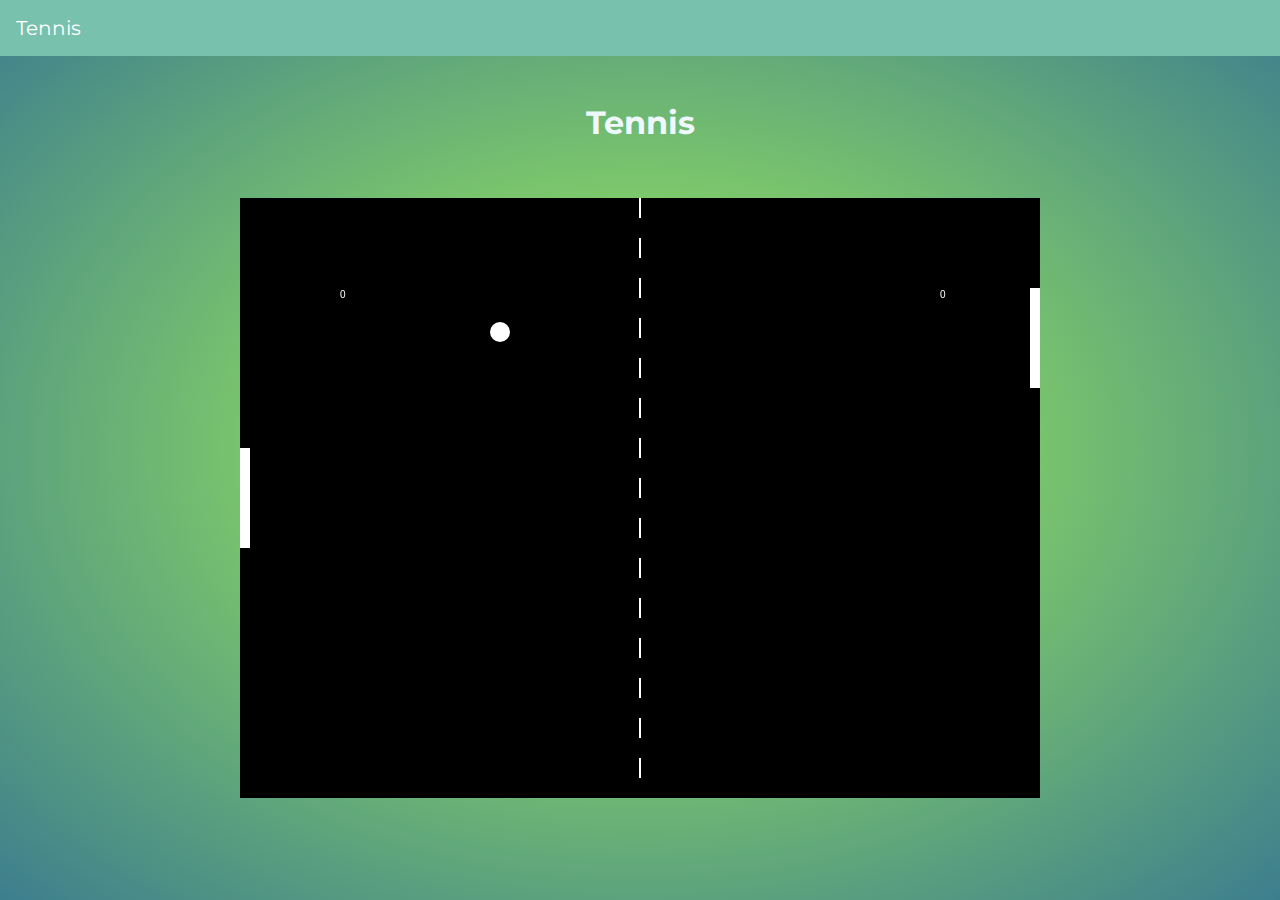
<file: index.html>
<!DOCTYPE html>
<html lang="en">

<head>
    <meta charset="UTF-8">
    <meta name="viewport" content="width=device-width, initial-scale=1.0">
    <meta http-equiv="X-UA-Compatible" content="ie=edge">
    <title>Tennis | Game</title>

    <link rel="stylesheet" href="assets/css/bootstrap.min.css">
    <link rel="stylesheet" href="assets/css/style.css">

    <script src="assets/js/tennis.js"></script>
</head>

<body>

    <nav class="navbar navbar-expand-lg navbar-dark bg-primary">
        <a class="navbar-brand" href="#">Tennis</a>
        <button class="navbar-toggler" type="button" data-toggle="collapse" data-target="#navbarColor01"
            aria-controls="navbarColor01" aria-expanded="false" aria-label="Toggle navigation">
            <span class="navbar-toggler-icon"></span>
        </button>
    </nav>

    <div class="row no-gutters">
        <div class="col-12 p-5 text-center">
            <h2><b>Tennis</b></Tennis></h2>
        </div>
    </div>

    <div class="container-fluid">
        <div class="container game-container ">
            <div class="row no-gutters">
                <div class="col-12 text-center">
                    <canvas id="gameCanvas" width="800" height="600"></canvas>
                </div>
            </div>
        </div>
    </div>

</body>

</html>
</file>
<file: assets/css/style.css>
html {
    padding: 0;
    margin: 0;
}

body {
    height: 100vh;
    background: #A7F954;
    background: -webkit-radial-gradient(center, #A7F954, #3D7E8E);
    background: -moz-radial-gradient(center, #A7F954, #3D7E8E);
    background: radial-gradient(ellipse at center, #A7F954, #3D7E8E);
}

h2 {
    color: aliceblue;
}
</file>
